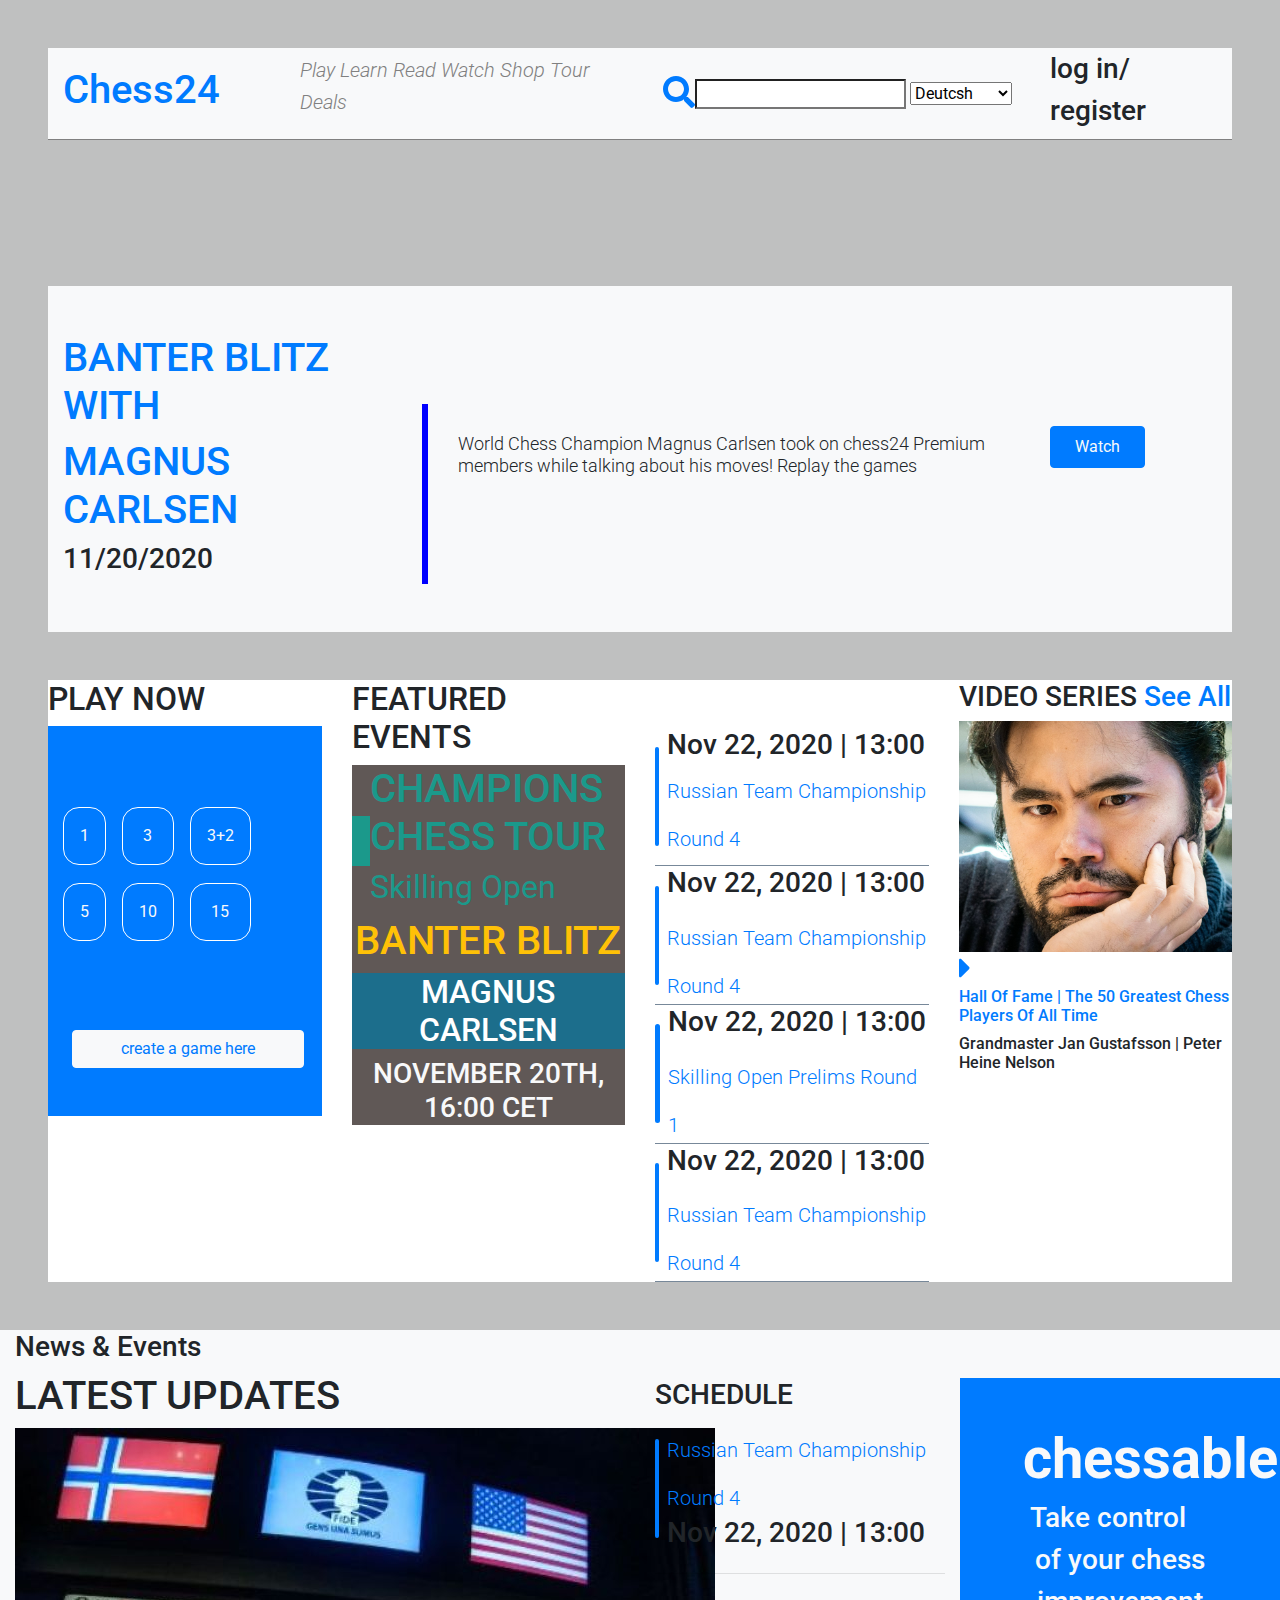
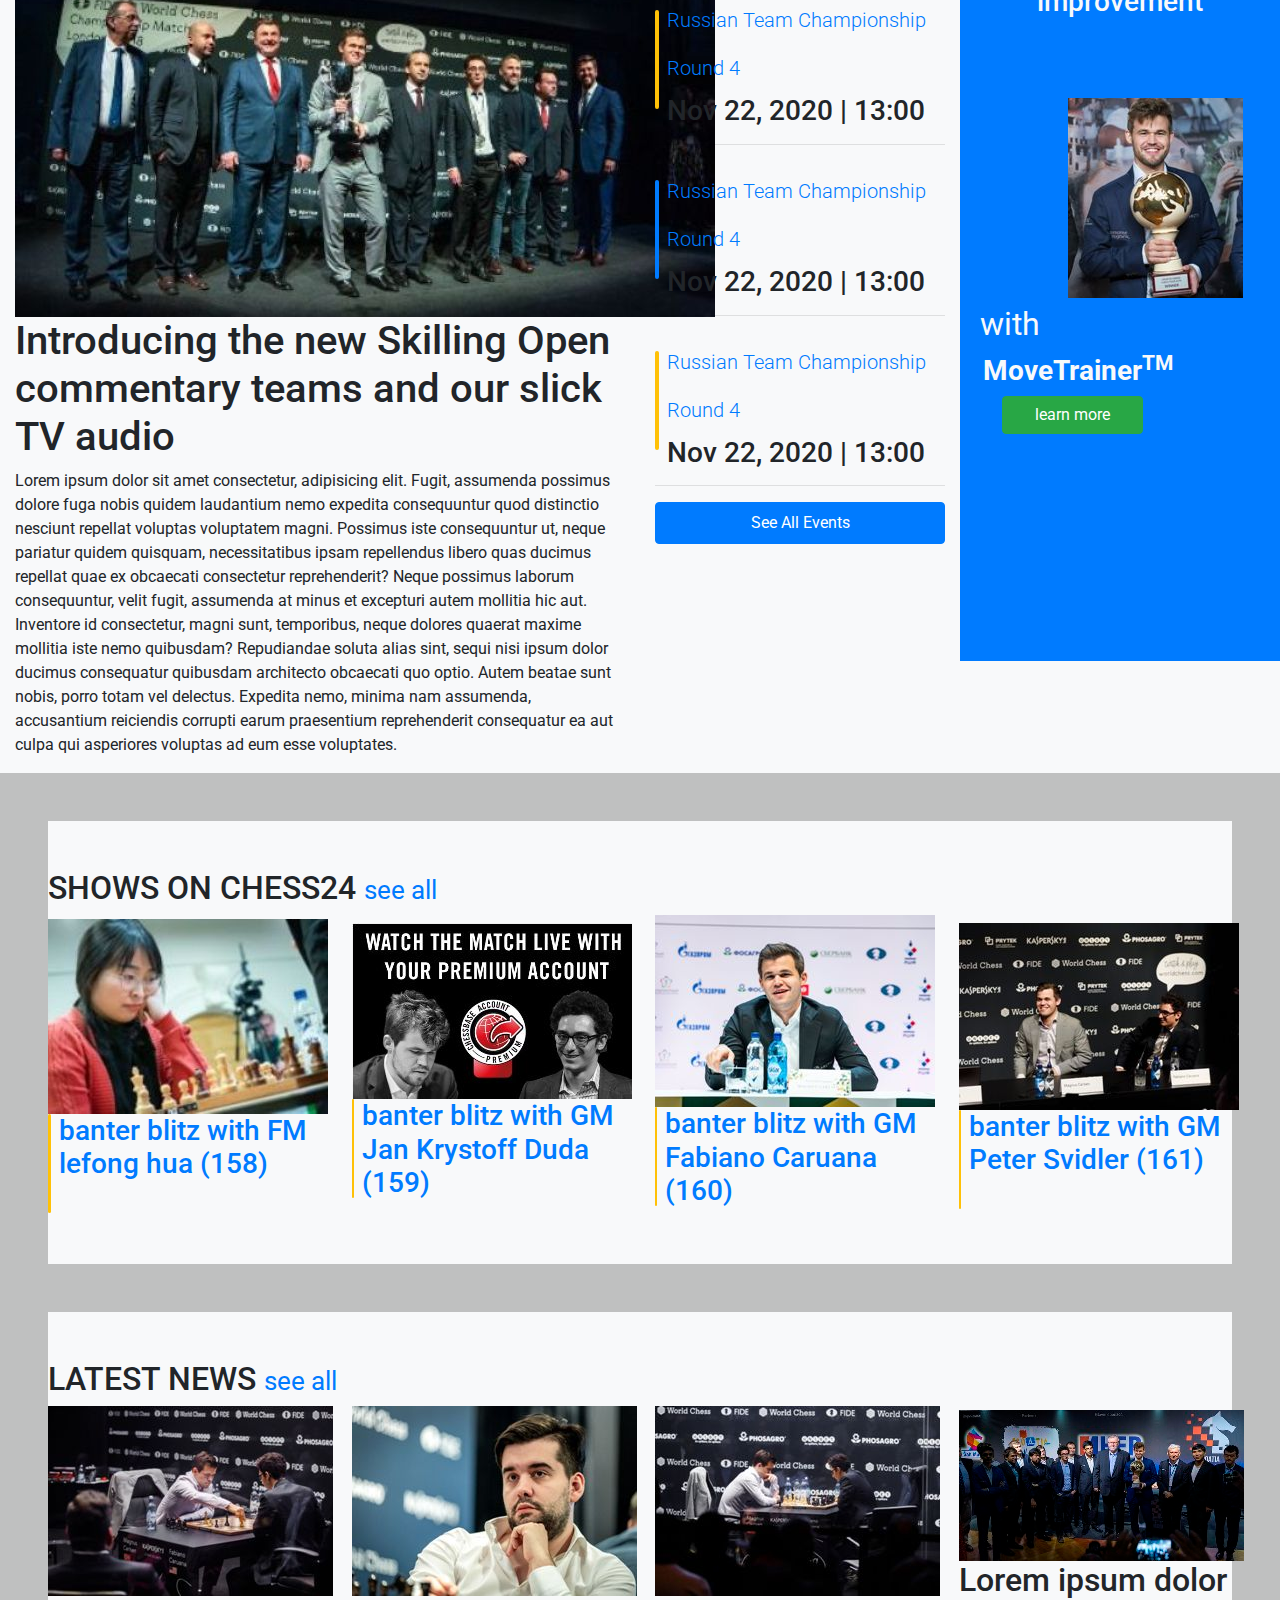
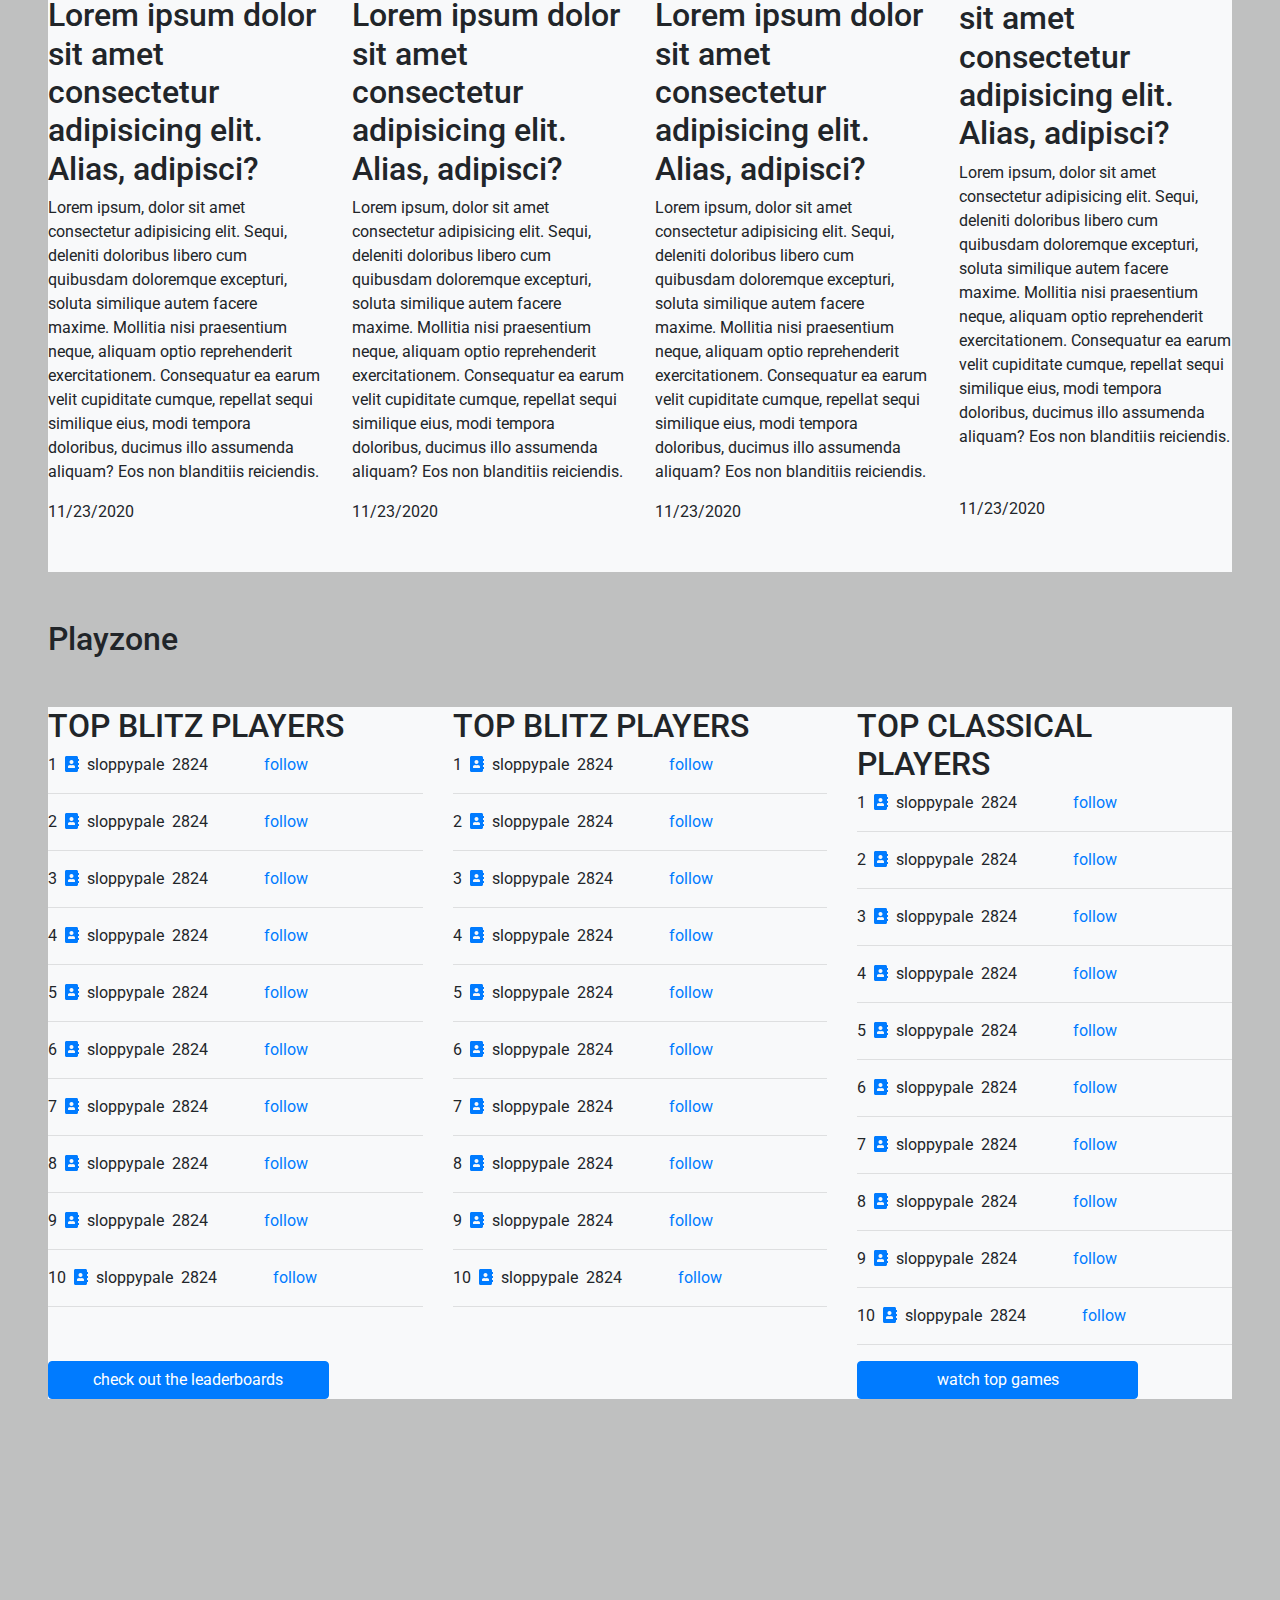
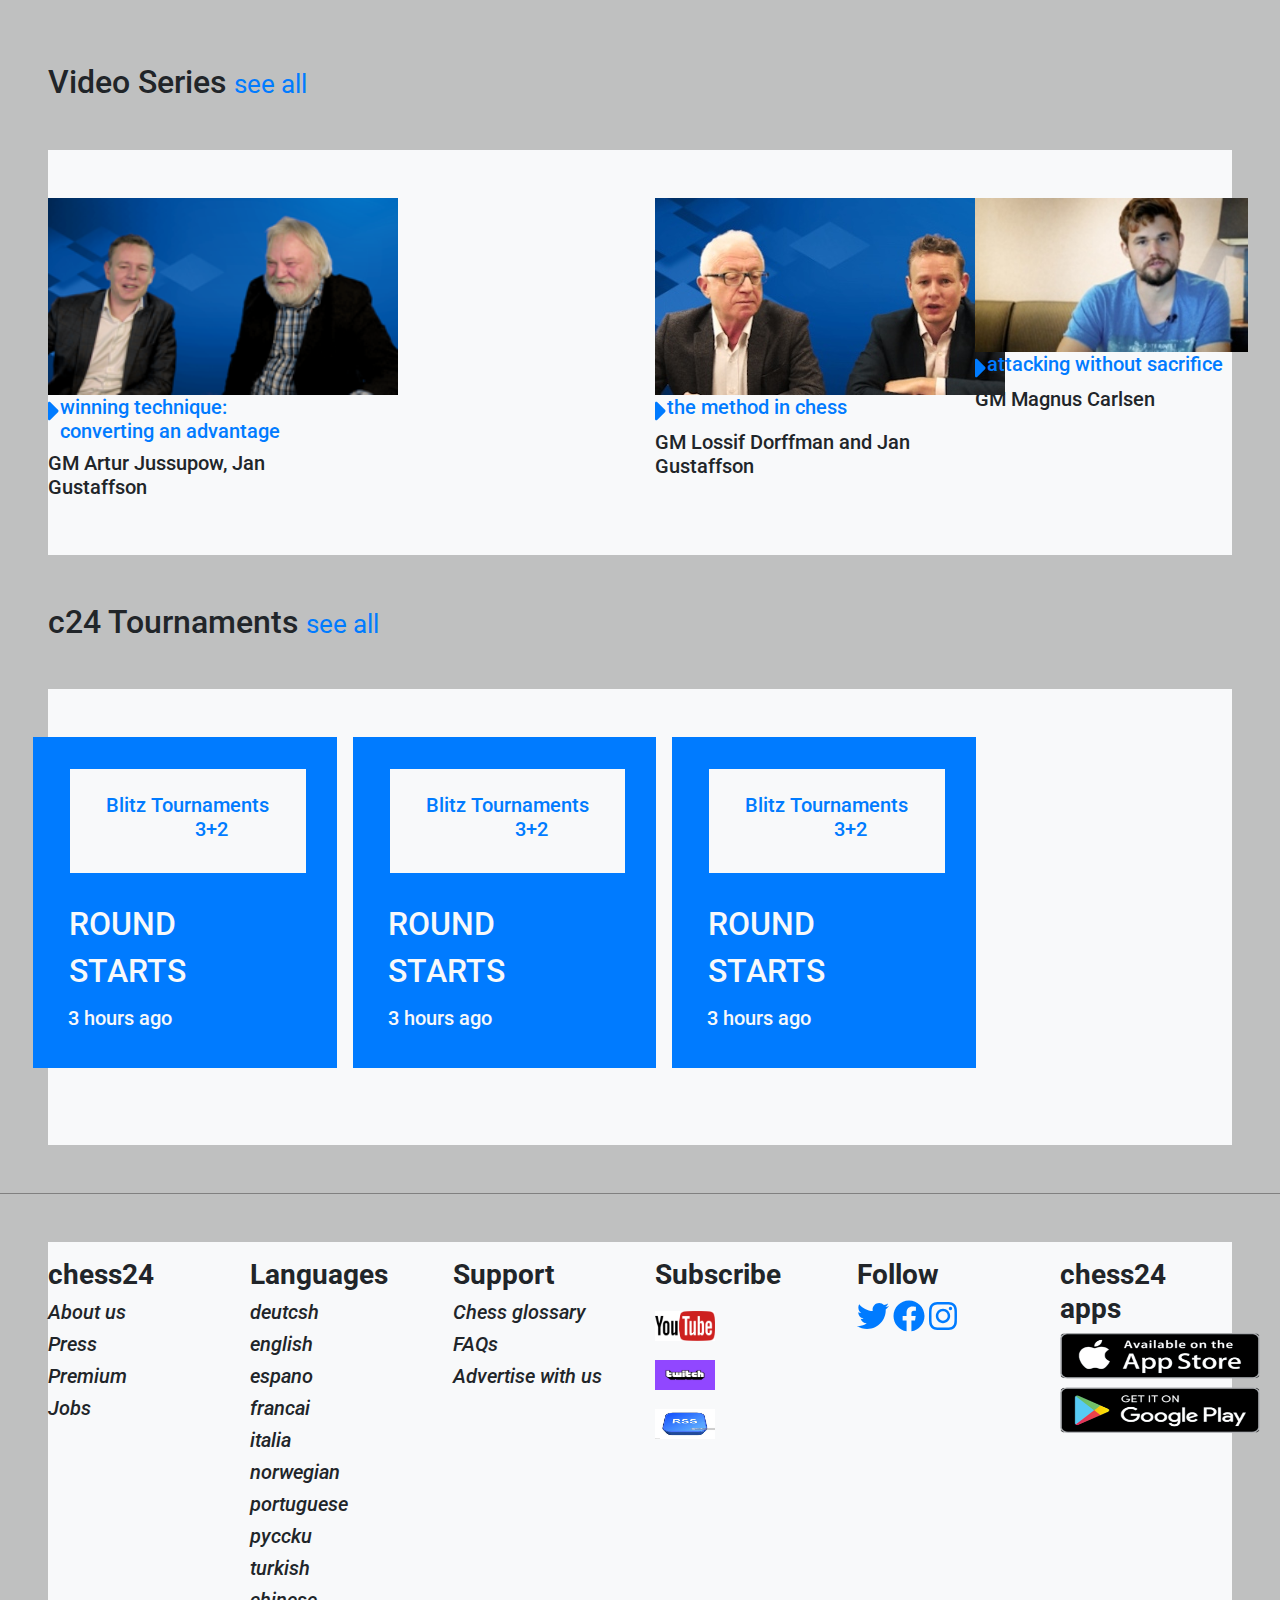
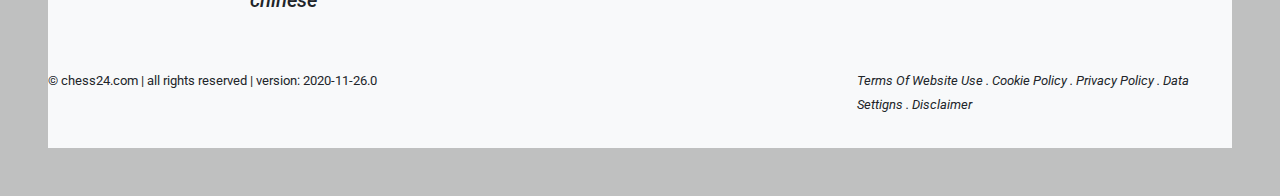
<file: index.html>
<!DOCTYPE html>
<html lang="en">
<head>
    <meta charset="UTF-8">
    <meta name="viewport" content="width=device-width, initial-scale=1.0">
    <title>Chess24 WebPage</title>
    <!-- bootstrap css -->
    <link rel="stylesheet" href="./css/bootstrap.min.css">

    <!-- main css -->
    <link rel="stylesheet" href="./css/main.css">

    <!-- google fonts -->
    <link href="https://fonts.googleapis.com/css2?family=Roboto&display=swap" rel="stylesheet">

    <!-- fontawesome -->
    <script src="./js/all.js"></script>


</head>
<body>
    <!-- header -->
    <header class="header py-1 bg-light m-5">
        <div class="container-fluid">
            <div class="row d-flex align-items-center justify-content-center">
                <div class="col-2 text-primary">
                    <h1>Chess24</h1>
                </div>
                <div class="col-4">
                        <nav class="nav-container bg-light lead d-flex">
                            <ul class="">
                                <li><a href="">play</a></li>
                                <li><a href="">learn</a></li>
                                <li><a href="">read</a></li>
                                <li><a href="">watch</a></li>
                                <li><a href="">shop</a></li>
                                <li><a href="">tour</a></li>
                                <li><a href="">deals</a></li>
                            </ul>
                        </nav>
                </div>
                <div class="col-4  align-items-center justify-content-center d-flex">
                    <div><i class="fas fa-search fa-2x align-self-center text-primary"></i></div>
                    <div>
                        <input type="search" name="" id="">
                        <select name="" id="options" class="text-capitalize">
                            <option value="deutcsh">deutcsh</option>
                            <option value="english">english</option>
                            <option value="espanol">espanol</option>
                            <option value="francais">francais</option>
                            <option value="italian">italian</option>
                            <option value="norwegian">norwegian</option>
                            <option value="portuguese">portuguese</option>
                            <option value="pycckuu">pycckuu</option>
                            <option value="turkish">turkish</option>
                            <option value="chinese">chinese</option>
                        </select>
                    </div>
                   
                </div>
                <div class="col-2">
                    <div></div>
                    <h3>log in/</h3>
                    <h3>register</h3>
                </div>
            </div>
        </div>
    </header>
    <!-- end of header -->

    <!-- design border -->
    <div class="design"></div>

    <!-- end of design border -->

    <!-- banner section -->
    <section id="banner" class="py-5 bg-light m-5">
    <div class="container-fluid">
        <div class="row align-items-center justify-content-center">
            <div class="col-4 d-flex">
                <div>
                    <h1 class="text-primary text-uppercase">banter blitz with</h1>
                    <h1 class="text-primary text-uppercase">magnus carlsen</h1>
                    <h3 class="date">11/20/2020</h3>
                </div>
                <div class="pole ml-4"></div>
            </div>
            
            <div class="col-6 align-items-center justify-content-center">
                <h3 class="magnus lead ">
                World Chess Champion Magnus Carlsen took on chess24 Premium members while talking about his moves! Replay the games</h3>
            </div>
            <div class="col-2 align-items-center justify-content-center">
                <a href="#" class="text-capitalize btn btn-outline-primary bg-primary text-light px-4 py-2 align-self-center mb-4">watch</a>
            </div>
        </div>
    </div>
</section>
<!-- end of banner section -->

<!-- wrapper grid section -->

<section id="wrapper" class="bg-white m-5">
    <div class="row">
        <div class="col-3 text-uppercase align-items-center justify-content-center">
            <h2 class="">play now</h2>
            <div class="bg-primary mb-4">
                <div class="grid nested align-self-center pl-4 my-2 mx-auto align-items-center justify-content-center">
                    <a href="">
                        <div class="single text-light text-center">1</div>
                    </a>
                    <a href="">
                        <div class="single text-light text-center">3</div>
                    </a>
                    <a href="">
                        <div class="single text-light text-center">3+2</div>
                    </a>
                    <a href="">
                        <div class="single text-light text-center">5</div>
                    </a>
                    <a href="">
                        <div class="single text-light text-center">10</div>
                    </a>
                    <a href="">
                        <div class="single text-light text-center">15</div>
                    </a>
                </div>
                
               <input type="button" value="create a game here" class=" align-self-center btn btn-light text-primary lead mb-5 ml-4 px-5">
               
            </div>
            
        </div>
        <div class="col-3 feature">
            <h2 class="text-uppercase">featured events</h2>
            <div class="featured-events">
                <div class="text-uppercase d-flex align-items-center justify-content-center">
                    <div class="design-inner"></div>
                    <h1>Champions chess tour <small class="text-capitalize italics">skilling open</small></h1>
                </div>
                
                <h1 class="display-5 text-uppercase text-warning text-center">banter blitz</h1>
                <h2 class="champ-mag text-uppercase display-5 text-light mx-auto text-center">magnus carlsen</h2>
                <h3 class="text-uppercase text-light text-center">november 20th, 16:00 cet</h3>
            </div>
        </div>
        <div class="col-3 scrollspy mt-5">
            <!-- start -->
            <div class="d-flex pole-word align-items-center justify-content-center">
                <div class="second-pole bg-primary"></div>
                <div class="ml-2">
                    <h3 class="mb-0">Nov 22, 2020 | 13:00</h3>
                    <h1 class="mt-0"><a href="#" class="text-capitalize lead">Russian team
                    Championship round 4</a></h1>
                </div>
            </div>
            <!-- end -->
            <!-- <hr> -->
            <!-- start -->
            <div class="d-flex pole-word align-items-center justify-content-center">
                <div class="second-pole bg-primary"></div>
                <div class="ml-2">
                    <h3 class="mt-0">Nov 22, 2020 | 13:00</h3>
                    <h1 class="mb-0"><a href="#" class="text-capitalize lead">Russian team
                            Championship round 4</a></h1>
                </div>
            </div>
            <!-- end -->
            <!-- <hr> -->
            <!-- start -->
            <div class="d-flex pole-word align-items-center">
                <div class="second-pole bg-primary"></div>
                <div class="ml-2">
                    <h3 class="mt-0">Nov 22, 2020 | 13:00</h3>
                    <h1 class="mb-0"><a href="#" class="text-capitalize lead">Skilling open
                            prelims round 1</a></h1>
                </div>
            </div>
            <!-- end -->
            <!-- <hr> -->
                <!-- start -->
                <div class="d-flex pole-word align-items-center justify-content-center">
                    <div class="second-pole bg-primary"></div>
                    <div class="ml-2">
                        <h3 class="mt-0">Nov 22, 2020 | 13:00</h3>
                        <h1 class="mb-0"><a href="#" class="text-capitalize lead">Russian team
                                Championship round 4</a></h1>
                    </div>
                </div>
                <!-- end -->
                <!-- <hr> -->
        </div>
        <div class="col-3">
            <h3 class="text-uppercase">Video Series <span class="text-capitalize"><a href="#">see all</a></span></h3>
            <img src="./img/wallpaper1.jpeg" alt="" class="img-fluid">
            <a href="#"><i class="fas fa-caret-right fa-2x"></i></a>
            <h6>
            <a href="#" class="">Hall Of Fame | The 50 Greatest Chess Players Of All Time</a>
            </h6>
            <h6>Grandmaster Jan Gustafsson | Peter Heine Nelson</h6>
        </div>
    </div>
</section>

<!-- end of wrapper grid section -->

<!-- news and events -->
<section id="news-and-events scrollspy2 bg-light">
    <div class="container-fluid">
        <div class="row height-100 bg-light">
            <div class="col-6">
                <h3 class="text-capitalize">news & events</h3>
                <div>
                    <h1 class="text-uppercase">latest updates</h1>
                    <img src="./img/latest.jpeg" alt="carlsen&all">
                </div>
                <div>
                    <h1>Introducing the new Skilling Open commentary teams and our slick TV audio</h1>
                    <p>Lorem ipsum dolor sit amet consectetur, adipisicing elit. Fugit, assumenda possimus dolore fuga nobis quidem laudantium nemo expedita consequuntur quod distinctio nesciunt repellat voluptas voluptatem magni. Possimus iste consequuntur ut, neque pariatur quidem quisquam, necessitatibus ipsam repellendus libero quas ducimus repellat quae ex obcaecati consectetur reprehenderit? Neque possimus laborum consequuntur, velit fugit, assumenda at minus et excepturi autem mollitia hic aut. Inventore id consectetur, magni sunt, temporibus, neque dolores quaerat maxime mollitia iste nemo quibusdam? Repudiandae soluta alias sint, sequi nisi ipsum dolor ducimus consequatur quibusdam architecto obcaecati quo optio. Autem beatae sunt nobis, porro totam vel delectus. Expedita nemo, minima nam assumenda, accusantium reiciendis corrupti earum praesentium reprehenderit consequatur ea aut culpa qui asperiores voluptas ad eum esse voluptates.</p>
                </div>
            </div>
            <div class="col-3">
                <h3 class="text-uppercase mt-5">schedule</h3>
                
                <!-- start -->
                <div class="d-flex align-items-center justify-content-center mt-0">
                    <div class="third-pole bg-primary"></div>
                    <div class="ml-2 mt-0 align-items-center justify-content-center">
                        <h1 class="mb-0"><a href="#" class="text-capitalize lead">Russian team
                                Championship round 4</a></h1>
                        <h3 class="mt-0">Nov 22, 2020 | 13:00</h3>
                        
                    </div>
                </div>
                <!-- end -->
                <hr>
                <!-- start -->
                <div class="d-flex align-items-center justify-content-center mb-3">
                    <div class="third-pole bg-warning"></div>
                    <div class="ml-2">
                        <h1 class="mt-0"><a href="#" class="text-capitalize lead">Russian team
                                Championship round 4</a></h1>
                        <h3 class="mb-0">Nov 22, 2020 | 13:00</h3>
                        
                    </div>
                </div>
                <!-- end -->
                <hr>
                <!-- start -->
                <div class="d-flex align-items-center justify-content-center">
                    <div class="third-pole bg-primary"></div>
                    <div class="ml-2">
                        <h1 class="mt-0"><a href="#" class="text-capitalize lead">Russian team
                                Championship round 4</a></h1>
                        <h3 class="mb-0">Nov 22, 2020 | 13:00</h3>
                        
                    </div>
                </div>
                <!-- end -->
                <hr>
                <!-- start -->
                <div class="d-flex align-items-center justify-content-center">
                    <div class="third-pole bg-warning"></div>
                    <div class="ml-2">
                        <h1 class="mt-0"><a href="#" class="text-capitalize lead">Russian team
                                Championship round 4</a></h1>
                        <h3 class="mb-0">Nov 22, 2020 | 13:00</h3>
                        
                    </div>
                </div>
                <!-- end -->
                <hr>
                <button type="submit" class="btn btn-primary w-100 text-capitalize py-2">see all events</button>
                <!-- start -->
                <!-- <div class="d-flex align-items-center justify-content-center">
                    <div class="third-pole bg-primary"></div>
                    <div class="ml-2">
                        <h1 class="mt-0"><a href="#" class="text-capitalize lead">Russian team
                                Championship round 4</a></h1>
                        <h3 class="mb-5">Nov 22, 2020 | 13:00</h3>
                        
                    </div>
                </div> -->
                <!-- <hr> -->
            
            </div>
            <div class="col-3 bg-primary background my-5 align-items-center justify-content-center text-center">
                <div class="ml-5 mr-5 mt-5">
                    <h2 class="text-light font-weight-bold display-4">chessable</h2>
                    <h3 class="text-center text-light mr-4">Take control</h3>
                    <h3 class="text-center text-light">of your chess</h3>
                    <h3 class="text-center text-light">improvement</h3>
                </div>
                <div class="bcg-img mt-5 align-self-center ml-5 pb-4 text-center py-3">
                    <!-- <h1>my image</h1> -->
                </div>
                <h1 class="text-light singular"><small>with</small></h1>
                <h3 class="text-light font-weight-bold singular2">MoveTrainer<sup>TM</sup></h3>
                <button type="submit" class="btn btn-success lead text-center align-items-center justify-content-center text-center maggzy">learn more</button>
            </div>
        </div>
    </div>
</section>


<!-- end of news and events -->

<!-- color section -->

<section id="color-section" class="bg-light multi-color py-5 m-5">
    <h2 class="text-uppercase bg-light">shows on chess24 <small><span><a href="" class="text-lowercase">see
                    all</a></span></small></h2>
    
    <div class="row height-section align-items-center justify-content-center">
        <div class="col-3">
            <div>
                <img src="./img/player.jpeg" alt="">
            </div>
            <div class="d-flex">
                <div class="new-pole bg-warning mr-2"></div>
                <h3><a href="">banter blitz with FM lefong hua (158)</a></h3>
            </div>
        </div>


        <div class="col-3">
            <div>
                <img src="./img/premium.jpg" alt="">
            </div>
            <div class="d-flex">
                <div class="new-pole bg-warning mr-2"></div>
                <h3><a href="">banter blitz with GM Jan Krystoff Duda (159)</a></h3>
            </div>
        </div>
        <div class="col-3">
            <div>
                <img src="./img/mag2.jpeg" alt="">
            </div>
            <div class="d-flex">
                <div class="new-pole bg-warning mr-2"></div>
                <h3><a href="">banter blitz with GM Fabiano Caruana (160)</a></h3>
            </div>
        </div>
        <div class="col-3">
            <div>
                <img src="./img/mag4.jpeg" alt="">
            </div>
            <div class="d-flex">
                <div class="new-pole bg-warning mr-2"></div>
                <h3><a href="">banter blitz with GM Peter Svidler (161)</a></h3>
            </div>
        </div>
    </div>
</section>
<!-- color section -->

<!-- latest news only section -->
<section class="latest_news_only bg-light py-5 m-5">
    <h2 class="text-uppercase bg-light">latest news <small><span><a href="" class="text-lowercase">see
                    all</a></span></small></h2>
    <div class="row align-items-center justify-content-center">
        <div class="col-3">
            <div>
                <img src="./img/Rapid-1.jpeg" alt="">
            </div>
            <h2>Lorem ipsum dolor sit amet consectetur adipisicing elit. Alias, adipisci?</h2>
            <p>Lorem ipsum, dolor sit amet consectetur adipisicing elit. Sequi, deleniti doloribus libero cum quibusdam doloremque excepturi, soluta similique autem facere maxime. Mollitia nisi praesentium neque, aliquam optio reprehenderit exercitationem. Consequatur ea earum velit cupiditate cumque, repellat sequi similique eius, modi tempora doloribus, ducimus illo assumenda aliquam? Eos non blanditiis reiciendis.</p>
        <div>11/23/2020</div>
        </div>
        <div class="col-3">
            <div>
                <img src="./img/use1.jpeg" alt="">
            </div>
            <h2>Lorem ipsum dolor sit amet consectetur adipisicing elit. Alias, adipisci?</h2>
            <p>Lorem ipsum, dolor sit amet consectetur adipisicing elit. Sequi, deleniti doloribus libero cum quibusdam doloremque
                excepturi, soluta similique autem facere maxime. Mollitia nisi praesentium neque, aliquam optio reprehenderit
                exercitationem. Consequatur ea earum velit cupiditate cumque, repellat sequi similique eius, modi tempora doloribus,
                ducimus illo assumenda aliquam? Eos non blanditiis reiciendis.</p>
            <div>11/23/2020</div>
        </div>
        <div class="col-3">
            <div>
                <img src="./img/Rapid-2.jpeg" alt="">
            </div>
            <h2>Lorem ipsum dolor sit amet consectetur adipisicing elit. Alias, adipisci?</h2>
            <p>Lorem ipsum, dolor sit amet consectetur adipisicing elit. Sequi, deleniti doloribus libero cum quibusdam doloremque
                excepturi, soluta similique autem facere maxime. Mollitia nisi praesentium neque, aliquam optio reprehenderit
                exercitationem. Consequatur ea earum velit cupiditate cumque, repellat sequi similique eius, modi tempora doloribus,
                ducimus illo assumenda aliquam? Eos non blanditiis reiciendis.</p>
            <div>11/23/2020</div>
        </div>
        <div class="col-3">
            <div>
                <img src="./img/use2.jpg" alt="">
            </div>
            <h2>Lorem ipsum dolor sit amet consectetur adipisicing elit. Alias, adipisci?</h2>
            <p>Lorem ipsum, dolor sit amet consectetur adipisicing elit. Sequi, deleniti doloribus libero cum quibusdam doloremque
                excepturi, soluta similique autem facere maxime. Mollitia nisi praesentium neque, aliquam optio reprehenderit
                exercitationem. Consequatur ea earum velit cupiditate cumque, repellat sequi similique eius, modi tempora doloribus,
                ducimus illo assumenda aliquam? Eos non blanditiis reiciendis.</p>
            <div class="mt-5">11/23/2020</div>
        </div>
    </div>
</section>

<!-- end of latest news only section -->

<!-- contact section -->

<h2 class="text-capitalize ml-5">playzone</h2>
<section class="contact section bg-light m-5">
    <div class="row">
        <!-- start -->
        <div class="col-4">
            <h2 class="text-uppercase">top blitz players</h2>
            <div class="d-flex">
                <div class="mr-2">1</div>
                <div class="mr-2"><i class="fas fa-address-book text-primary"></i></div>
                <div class="mr-2">sloppypale</div>
                <div class="mr-2">2824</div>
                <div class="ml-5"><a href="">follow</a></div>
                
            </div>
            <hr>
            <div class="d-flex">
                <div class="mr-2">2</div>
                <div class="mr-2"><i class="fas fa-address-book text-primary"></i></div>
                <div class="mr-2">sloppypale</div>
                <div class="mr-2">2824</div>
                <div class="ml-5"><a href="">follow</a></div>
                
            </div>
            <hr>
            <div class="d-flex">
                <div class="mr-2">3</div>
                <div class="mr-2"><i class="fas fa-address-book text-primary"></i></div>
                <div class="mr-2">sloppypale</div>
                <div class="mr-2">2824</div>
                <div class="ml-5"><a href="">follow</a></div>
                
            </div>
            <hr>
            <div class="d-flex">
                <div class="mr-2">4</div>
                <div class="mr-2"><i class="fas fa-address-book text-primary"></i></div>
                <div class="mr-2">sloppypale</div>
                <div class="mr-2">2824</div>
                <div class="ml-5"><a href="">follow</a></div>
                
            </div>
            <hr>
            <div class="d-flex">
                <div class="mr-2">5</div>
                <div class="mr-2"><i class="fas fa-address-book text-primary"></i></div>
                <div class="mr-2">sloppypale</div>
                <div class="mr-2">2824</div>
                <div class="ml-5"><a href="">follow</a></div>
                
            </div>
            <hr>
            <div class="d-flex">
                <div class="mr-2">6</div>
                <div class="mr-2"><i class="fas fa-address-book text-primary"></i></div>
                <div class="mr-2">sloppypale</div>
                <div class="mr-2">2824</div>
                <div class="ml-5"><a href="">follow</a></div>
                
            </div>
            <hr>
            <div class="d-flex">
                <div class="mr-2">7</div>
                <div class="mr-2"><i class="fas fa-address-book text-primary"></i></div>
                <div class="mr-2">sloppypale</div>
                <div class="mr-2">2824</div>
                <div class="ml-5"><a href="">follow</a></div>
                
            </div>
            <hr>
            <div class="d-flex">
                <div class="mr-2">8</div>
                <div class="mr-2"><i class="fas fa-address-book text-primary"></i></div>
                <div class="mr-2">sloppypale</div>
                <div class="mr-2">2824</div>
                <div class="ml-5"><a href="">follow</a></div>
               
            </div>
            <hr>
            <div class="d-flex">
                <div class="mr-2">9</div>
                <div class="mr-2"><i class="fas fa-address-book text-primary"></i></div>
                <div class="mr-2">sloppypale</div>
                <div class="mr-2">2824</div>
                <div class="ml-5"><a href="">follow</a></div>
                
            </div>
            <hr>
            <div class="d-flex">
                <div class="mr-2">10</div>
                <div class="mr-2"><i class="fas fa-address-book text-primary"></i></div>
                <div class="mr-2">sloppypale</div>
                <div class="mr-2">2824</div>
                <div class="ml-5"><a href="">follow</a></div>
                
            </div>
            <hr>
        </div>
        <!-- end -->
        <!-- start -->
        <div class="col-4">
            <h2 class="text-uppercase">top blitz players</h2>
            <div class="d-flex">
                
                <div class="mr-2">1</div>
                <div class="mr-2"><i class="fas fa-address-book text-primary"></i></div>
                <div class="mr-2">sloppypale</div>
                <div class="mr-2">2824</div>
                <div class="ml-5"><a href="">follow</a></div>
               
            </div>
            <hr>
            <div class="d-flex">
                <div class="mr-2">2</div>
                <div class="mr-2"><i class="fas fa-address-book text-primary"></i></div>
                <div class="mr-2">sloppypale</div>
                <div class="mr-2">2824</div>
                <div class="ml-5"><a href="">follow</a></div>
                
            </div>
            <hr>
            <div class="d-flex">
                <div class="mr-2">3</div>
                <div class="mr-2"><i class="fas fa-address-book text-primary"></i></div>
                <div class="mr-2">sloppypale</div>
                <div class="mr-2">2824</div>
                <div class="ml-5"><a href="">follow</a></div>
                
            </div>
            <hr>
            <div class="d-flex">
                <div class="mr-2">4</div>
                <div class="mr-2"><i class="fas fa-address-book text-primary"></i></div>
                <div class="mr-2">sloppypale</div>
                <div class="mr-2">2824</div>
                <div class="ml-5"><a href="">follow</a></div>
                
            </div>
            <hr>
            <div class="d-flex">
                <div class="mr-2">5</div>
                <div class="mr-2"><i class="fas fa-address-book text-primary"></i></div>
                <div class="mr-2">sloppypale</div>
                <div class="mr-2">2824</div>
                <div class="ml-5"><a href="">follow</a></div>
                
            </div>
            <hr>
            <div class="d-flex">
                <div class="mr-2">6</div>
                <div class="mr-2"><i class="fas fa-address-book text-primary"></i></div>
                <div class="mr-2">sloppypale</div>
                <div class="mr-2">2824</div>
                <div class="ml-5"><a href="">follow</a></div>
                
            </div>
            <hr>
            <div class="d-flex">
                <div class="mr-2">7</div>
                <div class="mr-2"><i class="fas fa-address-book text-primary"></i></div>
                <div class="mr-2">sloppypale</div>
                <div class="mr-2">2824</div>
                <div class="ml-5"><a href="">follow</a></div>
                
            </div>
            <hr>
            <div class="d-flex">
                <div class="mr-2">8</div>
                <div class="mr-2"><i class="fas fa-address-book text-primary"></i></div>
                <div class="mr-2">sloppypale</div>
                <div class="mr-2">2824</div>
                <div class="ml-5"><a href="">follow</a></div>
                
            </div>
            <hr>
            <div class="d-flex">
                <div class="mr-2">9</div>
                <div class="mr-2"><i class="fas fa-address-book text-primary"></i></div>
                <div class="mr-2">sloppypale</div>
                <div class="mr-2">2824</div>
                <div class="ml-5"><a href="">follow</a></div>
                
            </div>
            <hr>
            <div class="d-flex">
                <div class="mr-2">10</div>
                <div class="mr-2"><i class="fas fa-address-book text-primary"></i></div>
                <div class="mr-2">sloppypale</div>
                <div class="mr-2">2824</div>
                <div class="ml-5"><a href="">follow</a></div>
                
            </div>
            <hr>
        </div>
        <!-- end -->
        <!-- start -->
        <div class="col-4">
            <h2 class="text-uppercase">top classical players</h2>
            <div class="d-flex">
                <div class="mr-2">1</div>
                <div class="mr-2"><i class="fas fa-address-book text-primary"></i></div>
                <div class="mr-2">sloppypale</div>
                <div class="mr-2">2824</div>
                <div class="ml-5"><a href="">follow</a></div>
            </div>
            <hr>
            <div class="d-flex">
                <div class="mr-2">2</div>
                <div class="mr-2"><i class="fas fa-address-book text-primary"></i></div>
                <div class="mr-2">sloppypale</div>
                <div class="mr-2">2824</div>
                <div class="ml-5"><a href="">follow</a></div>
                
            </div>
            <hr>
            <div class="d-flex">
                <div class="mr-2">3</div>
                <div class="mr-2"><i class="fas fa-address-book text-primary"></i></div>
                <div class="mr-2">sloppypale</div>
                <div class="mr-2">2824</div>
                <div class="ml-5"><a href="">follow</a></div>
                
            </div>
            <hr>
            <div class="d-flex">
                <div class="mr-2">4</div>
                <div class="mr-2"><i class="fas fa-address-book text-primary"></i></div>
                <div class="mr-2">sloppypale</div>
                <div class="mr-2">2824</div>
                <div class="ml-5"><a href="">follow</a></div>
                
            </div>
            <hr>
            <div class="d-flex">
                <div class="mr-2">5</div>
                <div class="mr-2"><i class="fas fa-address-book text-primary"></i></div>
                <div class="mr-2">sloppypale</div>
                <div class="mr-2">2824</div>
                <div class="ml-5"><a href="">follow</a></div>
                
            </div>
            <hr>
            <div class="d-flex">
                <div class="mr-2">6</div>
                <div class="mr-2"><i class="fas fa-address-book text-primary"></i></div>
                <div class="mr-2">sloppypale</div>
                <div class="mr-2">2824</div>
                <div class="ml-5"><a href="">follow</a></div>
                
            </div>
            <hr>
            <div class="d-flex">
                <div class="mr-2">7</div>
                <div class="mr-2"><i class="fas fa-address-book text-primary"></i></div>
                <div class="mr-2">sloppypale</div>
                <div class="mr-2">2824</div>
                <div class="ml-5"><a href="">follow</a></div>
                
            </div>
            <hr>
            <div class="d-flex">
                <div class="mr-2">8</div>
                <div class="mr-2"><i class="fas fa-address-book text-primary"></i></div>
                <div class="mr-2">sloppypale</div>
                <div class="mr-2">2824</div>
                <div class="ml-5"><a href="">follow</a></div>
                
            </div>
            <hr>
            
            <div class="d-flex">
                <div class="mr-2">9</div>
                <div class="mr-2"><i class="fas fa-address-book text-primary"></i></div>
                <div class="mr-2">sloppypale</div>
                <div class="mr-2">2824</div>
                <div class="ml-5"><a href="">follow</a></div>
                
            </div>
            <hr>
            <div class="d-flex">
                <div class="mr-2">10</div>
                <div class="mr-2"><i class="fas fa-address-book text-primary"></i></div>
                <div class="mr-2">sloppypale</div>
                <div class="mr-2">2824</div>
                <div class="ml-5"><a href="">follow</a></div>
                
            </div>
            <hr>
        </div>
        <!-- end -->
            <div class="col-4">
                <button type="submit" class="btn btn-primary w-75">check out the leaderboards</button>
            </div>
            <div class="col-4"></div>
            <div class="col-4">
                <button type="submit" class="btn btn-primary w-75">watch top games</button>
            </div>
    </div>
</section>

<!-- end of contact section -->

<br>
<br>
<br>
<br>
<br>
<br>
<br>
<br>
<br>

<!-- video series -->
<h2 class="text-capitalize ml-5">video series <small class="text-lowercase"><span><a href="">See all</a></span></small></h2>
<section class="video-series py-5 m-5 bg-light">
    <div class="row">
        <div class="col-3">
            <img src="./img/rear.png" alt="" class="">
            <div class="d-flex">
                <a href="#"><i class="fas fa-caret-right fa-2x"></i></a>
                <h5><a href="">winning technique: converting an advantage</a></h5>
            </div>
            <h5>GM Artur Jussupow, Jan Gustaffson</h5>
        </div>
        <div class="col-3"></div>
        <div class="col-3">
            <img src="./img/rear2.jpg" alt="" class="mr-5">
            <div class="d-flex">
                <a href="#"><i class="fas fa-caret-right fa-2x"></i></a>
                <h5><a href="">the method in chess</a></h5>
            </div>
            <h5>GM Lossif Dorffman and Jan Gustaffson</h5>
        </div>
        <div class="col-3">
            <img src="./img/rear3.jpg" alt="" class="ml-3 img-fluid">
            <div class="d-flex ml-3">
                <a href="#"><i class="fas fa-caret-right fa-2x"></i></a>
                <h5><a href="">attacking without sacrifice</a></h5>
            </div>
            <h5 class="ml-3">GM Magnus Carlsen</h5>
        </div>
    </div>
</section>

<!-- end of video series -->

<!-- chess tournaments -->
<h2 class="m-5">c24 Tournaments <small><span><a href="">see all</a></span></small></h2>
<section id="chess-tournaments" class="m-5 bg-light py-5">
    <div class="row chess-tournaments-height">
        <div class="col-3 bg-primary">
            <div class="py-4 bg-light text-center text-primary chess24"><h5>Blitz Tournaments <span class="ml-5">3+2</span></h5></div>
            <div class="chess24-round text-light">
                <h2>ROUND</h2>
                <h2>STARTS</h2>
            </div>
            <h5 class="timing text-light">3 hours ago</h5>
        </div>
        <div class="col-3 bg-primary ml-3">
            <div class="py-4 bg-light text-center text-primary chess24">
                <h5>Blitz Tournaments <span class="ml-5">3+2</span></h5>
            </div>
            <div class="chess24-round text-light">
                <h2>ROUND</h2>
                <h2>STARTS</h2>
            </div>
            <h5 class="timing text-light">3 hours ago</h5>
        </div>
        <div class="col-3 bg-primary ml-3">
            <div class="py-4 bg-light text-center text-primary chess24">
                <h5>Blitz Tournaments <span class="ml-5">3+2</span></h5>
            </div>
            <div class="chess24-round text-light">
                <h2>ROUND</h2>
                <h2>STARTS</h2>
            </div>
            <h5 class="timing text-light">3 hours ago</h5>
        </div>
        <div class="col-3">
            <!-- <div class="py-4 bg-light text-center text-primary chess24">
                <h5>Blitz Tournaments <span class="ml-5">3+2</span></h5>
            </div>
            <div class="chess24-round text-light">
                <h2>ROUND</h2>
                <h2>STARTS</h2>
            </div>
            <h5 class="timing text-light">3 hours ago</h5> -->
        </div>
    </div>
</section>

<!-- end of chess tournaments -->

<div class="border-bot"></div>

<!-- about section -->

<section class="py-3 m-5 bg-light">
    <div class="row">
        <div class="col-2">
            <h3 class="font-weight-bold">chess24</h3>
            <div class="use-italics">
                <h5>About us</h5>
                <h5>Press</h5>
                <h5>Premium</h5>
                <h5>Jobs</h5>
            </div>
        </div>
        <div class="col-2">
            <h3 class="font-weight-bold">Languages</h3>
            <div class="use-italics">
                <h5>deutcsh</h5>
                <h5>english</h5>
                <h5>espano</h5>
                <h5>francai</h5>
                <h5>italia</h5>
                <h5>norwegian</h5>
                <h5>portuguese</h5>
                <h5>pyccku</h5>
                <h5>turkish</h5>
                <h5>chinese</h5>
            </div>
        </div>
        <div class="col-2">
            <h3 class="font-weight-bold">Support</h3>
            <div class="use-italics">
                <h5>Chess glossary</h5>
                <h5>FAQs</h5>
                <h5>Advertise with us</h5>
            </div>
        </div>
        <div class="col-2">
            <h3 class="font-weight-bold">Subscribe</h3>
            <div>
                <img src="./img/youtube.png" alt="" class="image-u">
                <img src="./img/twitch2.png" alt="" class="image-u">
                <img src="./img/rss.jpg" alt="" class="image-u">
            </div>
        </div>

        <div class="col-2">
            <h3 class="font-weight-bold">Follow</h3>
            <div>
                <a href=""><i class="fab fa-twitter fa-2x"></i></a>
                <a href=""><i class="fab fa-facebook fa-2x"></i></a>
                <a href=""><i class="fab fa-instagram fa-2x"></i></a>
            </div>
        </div>
        <div class="col-2">
            <h3 class="font-weight-bold">chess24 apps</h3>
            <div>
                <img src="./img/app-store-google-play-logo.png" alt="" class="image-turn">
            </div>
        </div>
       
        <div class="col-4 mt-5">
            <p><small>&copy; chess24.com | all rights reserved | version: 2020-11-26.0</small></p>
        </div>
        <div class="col-4"></div>
        <div class="col-4 mt-5">
            <p class="text-capitalize font-italic"><small>terms of website use . cookie policy . privacy policy . data settigns . disclaimer</small></p>
        </div>
    
    </div>

</section>

<!-- about section -->









    <!-- jQuerry -->
    <script src="./js/jquery-3.5.0.min.js"></script>

    <!-- bootstrap js -->
    <script src="./js/bootstrap.bundle.min.js"></script>
</body>
</html>
</file>
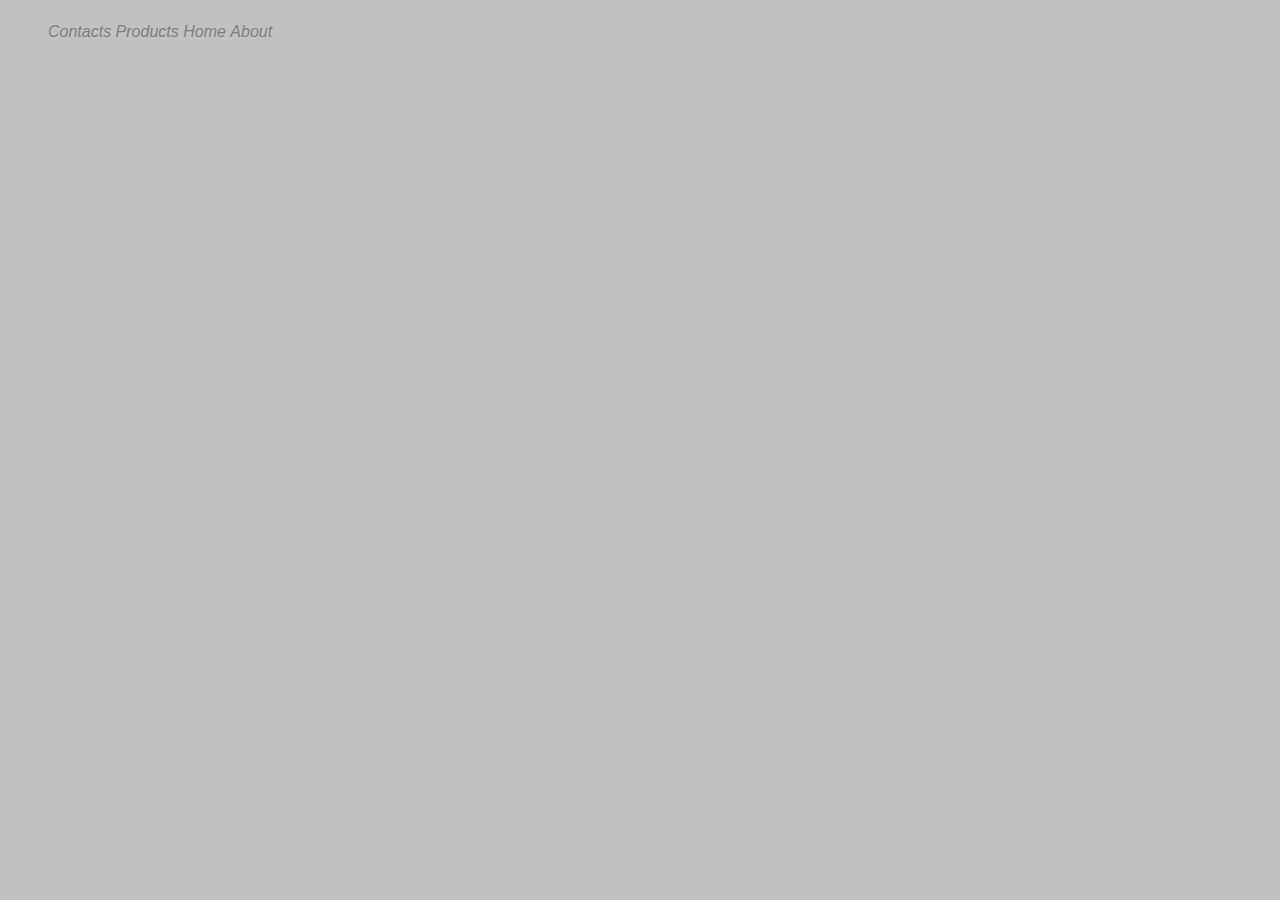
<file: test.html>
<!DOCTYPE html>
<html lang="en">
<head>
    <meta charset="UTF-8">
    <meta name="viewport" content="width=device-width, initial-scale=1.0">
    <title>testing</title>
    <link rel="stylesheet" href="./css/main.css">
</head>
<body>
<ul>
    <li><a href="">contacts</a></li>
    <li><a href="">products</a></li>
    <li><a href="">home</a></li>
    <li><a href="">about</a></li>
</ul>
</body>
</html>
</file>
<file: css/main.css>
body {
  font-family: "Roboto", sans-serif;
  position: relative;
  /* background-color: lightslategrey; */
  background-color: #bfc0c0;
}

ul {
  list-style-type: none;
}
ul li {
  color: white;
  /* background: blue; */
  display: inline;
  line-height: 2rem;
  width: 600px !important;
}
ul li a {
  color: gray;
  text-decoration: none;
  text-transform: capitalize;
  font-style: italic;
}

/* select #options {
  text-transform: capitalize;
} */
header {
  border-bottom: 1px solid gray;
}

.design {
  height: 50px;
  width: 100%;
  background: #bfc0c0;
}
#banner .pole {
  width: 0.5vw;
  height: 20vh;
  background: blue;
  float: left !important;
  align-self: flex-end;
}

#banner .magnus {
  font-size: large;
}

/* section .grid {
  width: 30vw;
  height: 40vh;
} */

.nested {
  /* background: blue; */
  display: grid;
  grid-template-columns: repeat(3, 1fr);
  grid-auto-rows: 60px;
  grid-gap: 1em;
  padding: 80px;
}

section .nested div {
  border: 1px solid white;
  padding: 1em;
  border-radius: 1em;
  /* margin: 10px auto; */
}

section .nested a {
  text-decoration: none;
}

section .nested a div:hover {
  background: #fff;
  color: #222 !important;
}

section .nested button[type="button"] {
  /* padding-right: 50px; */
}

section .feature .featured-events {
  background: #605856;
}

section .feature .featured-events .champ-mag {
  background: #1c6e8c;
  color: #fff !important;
}

section .feature .featured-events div .design-inner {
  width: 50px;
  height: 50px;
  background: #1b998b;
}

section .feature .featured-events div h1 {
  color: #1b998b;
}

section .scrollspy .second-pole {
  width: 0.4vw;
  height: 11vh;
  /* background: blue; */
  border-radius: 0.2em;

  /* float: left !important;
  align-self: flex-end; */
}

section .scrollspy .pole-word {
  border-bottom: 1px solid lightslategrey;
}

section .height-100 {
  min-height: 80vh;
}
section .third-pole {
  width: 0.4vw;
  height: 11vh;
  /* background: blue; */
  border-radius: 0.2em;
}

section .background {
  margin-bottom: 7em !important;
  /* min-height: 80vh; */
  /* min-width: ; */
}

/* section .scrollspy2 {
  margin: 10em !important;
} */

section .bcg-img {
  background: url(../img/magnuss.jpeg);
  background-position: center;
  background-repeat: no-repeat;
  width: 200px;
  height: 200px;
  margin-left: 5em !important;
  margin-top: 5em !important;
  /* padding-top: 3em !important;
  padding-bottom: 3em !important; */
}

section .singular {
  margin-right: 5.5em;
}

section .singular2 {
  margin-right: 3em;
}

section .maggzy {
  margin-bottom: 2em;
  margin-right: 6em;
  padding-right: 2em;
  padding-left: 2em;
}

section #color-section {
  /* min-height: 100vh; */
  /* overflow: hidden; */
}

section .height-section {
  min-height: 30vh;
}

section .new-pole {
  width: 0.4vw;
  height: 11vh;
  /* background: blue; */
  border-radius: 0.2em;
}

.chess-tournaments-height {
  min-height: 40vh;
}

section .chess24 {
  margin-left: 1.4em;
  margin-right: 1em;
  margin-top: 2em;
}

section .chess24-round {
  margin-left: 1.3em;
  margin-top: 2em;
}

section .timing {
  margin-left: 1em;
  margin-top: 0.8em;
}

section #chess-tournaments {
  border-bottom: 1px solid black;
}

.border-bot {
  border-bottom: 1px solid grey;
}

section .use-italics {
  font-style: italic;
}

section .image-u {
  width: 60px;
  height: 30px;
  display: block;
  margin-top: 1.2em;
}

section .image-turn {
  width: 200px;
  height: 100px;
  /* display: block;
  margin-top: 1.2em; */
}
</file>
